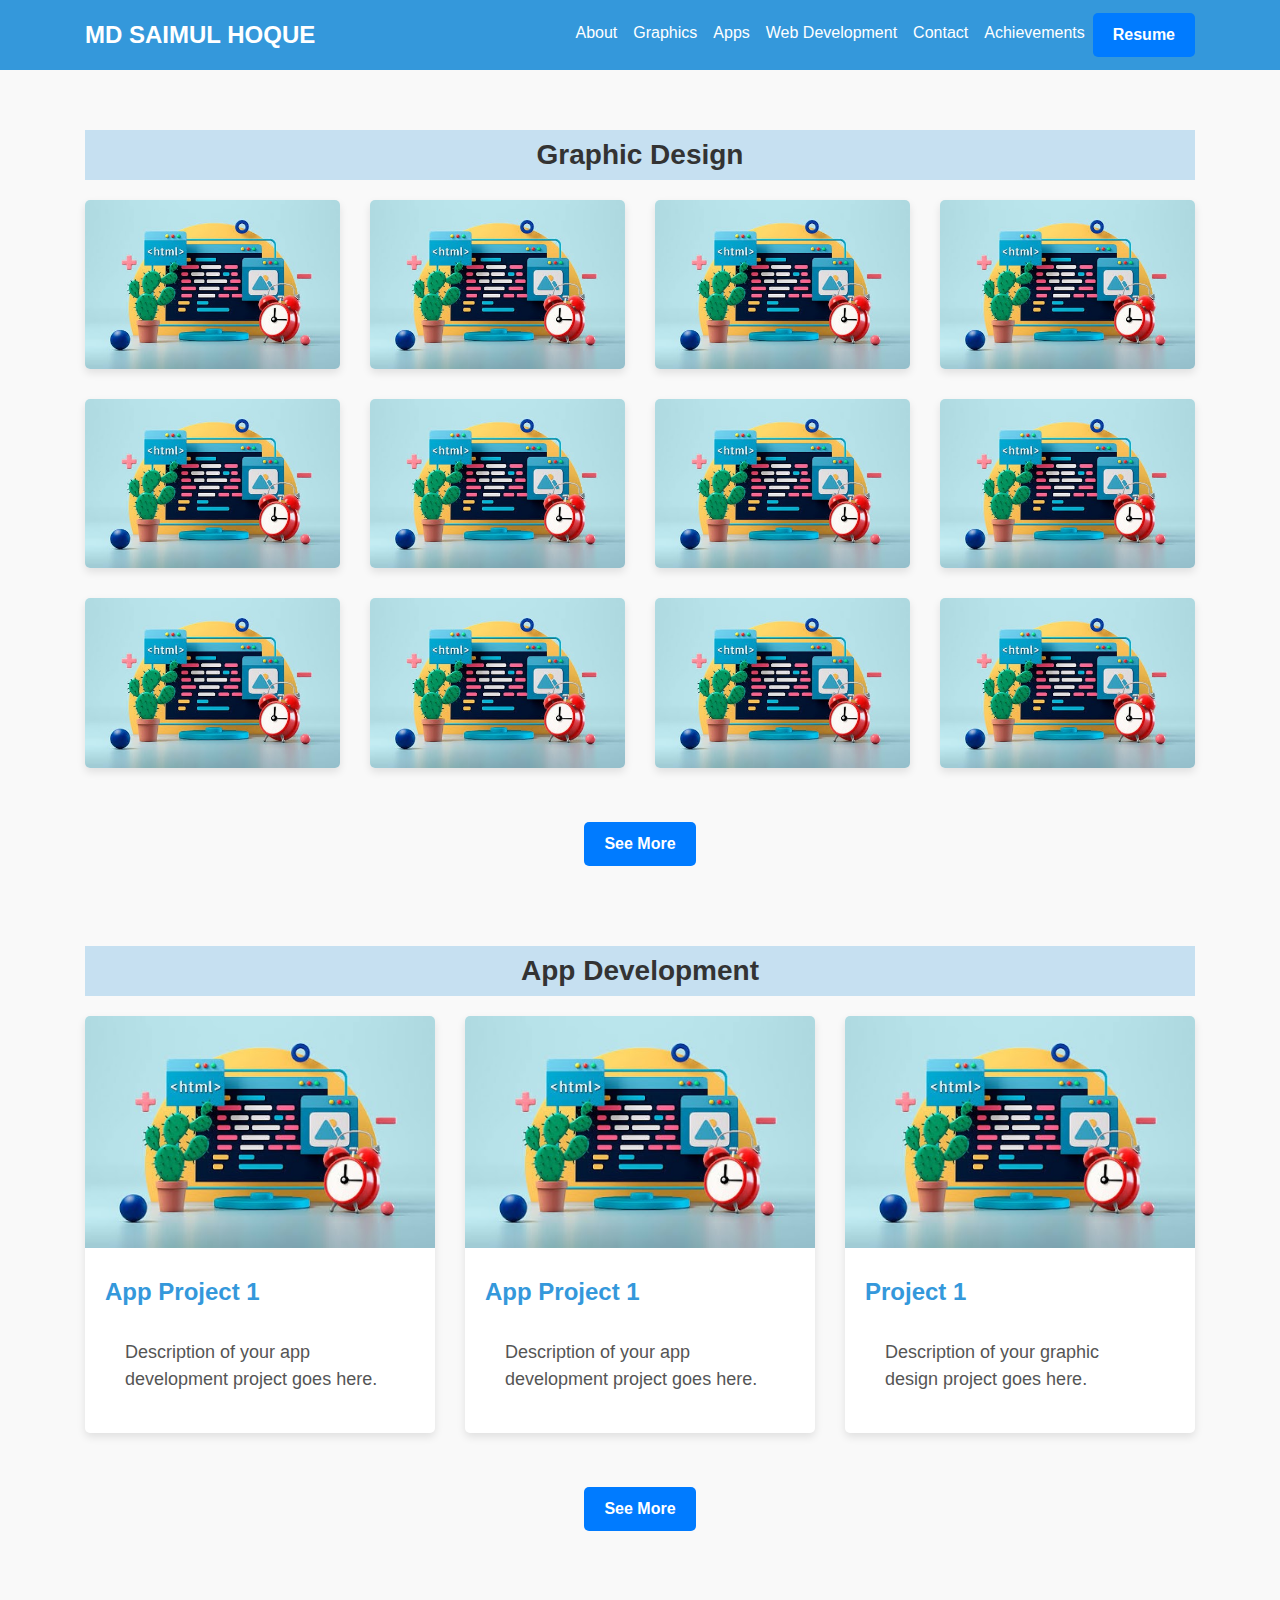
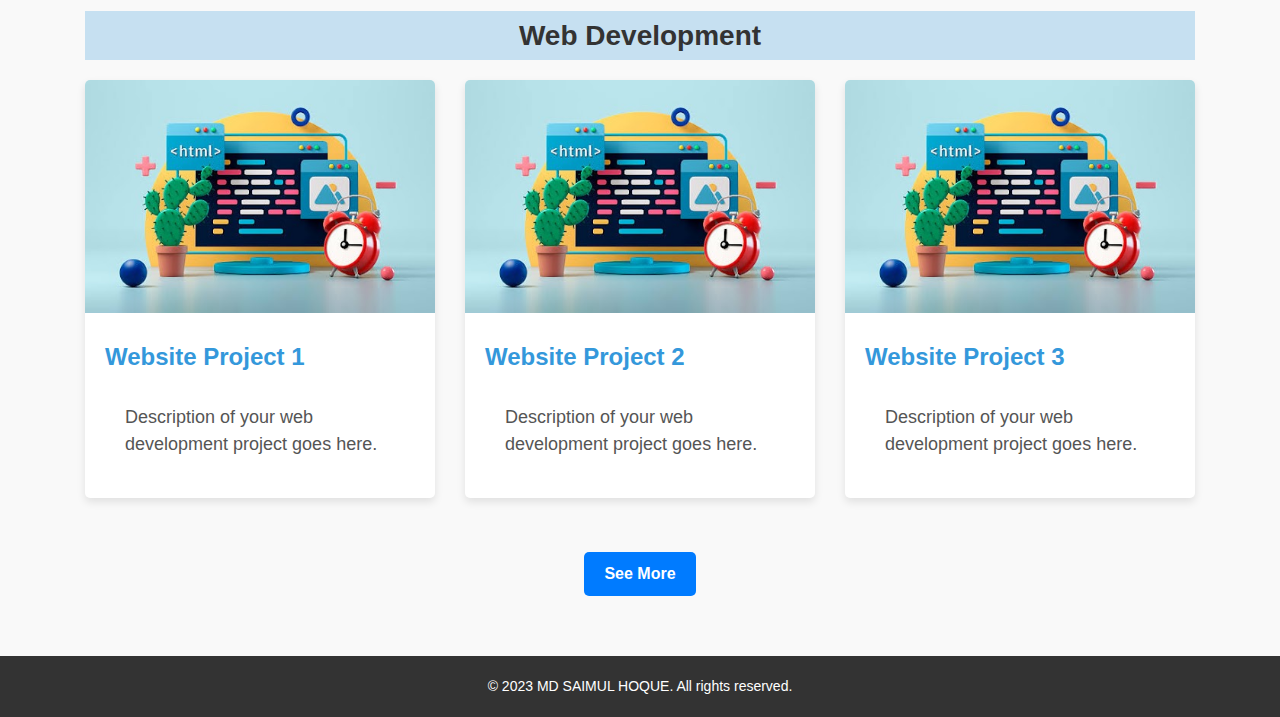
<file: index.html>
<!DOCTYPE html>
<html lang="en">
<head>
    <meta charset="UTF-8">
    <meta name="viewport" content="width=device-width, initial-scale=1.0">
    <title>Graphic Designer Portfolio</title>
    <!-- Add Bootstrap CSS link here -->
    <link rel="stylesheet" href="https://maxcdn.bootstrapcdn.com/bootstrap/4.5.2/css/bootstrap.min.css">
    <link rel="stylesheet" href="https://cdnjs.cloudflare.com/ajax/libs/font-awesome/5.15.3/css/all.min.css">

    <!-- Add custom CSS for styling -->
    <link rel="stylesheet" href="styles.css">

    
</head>
<body>

    <!-- Navbar -->
<nav class="navbar navbar-expand-lg navbar-light" style="background-color: #3498db;">
    <div class="container">
        <a class="navbar-brand" href="#" style="color: #fff; font-size: 24px; font-weight: bold;">MD SAIMUL HOQUE</a>
        <button class="navbar-toggler" type="button" data-toggle="collapse" data-target="#navbarNav" aria-controls="navbarNav" aria-expanded="false" aria-label="Toggle navigation">
            <span class="navbar-toggler-icon"></span>
        </button>
        <div class="collapse navbar-collapse" id="navbarNav">
            <ul class="navbar-nav ml-auto">
                <li class="nav-item">
                    <a class="nav-link" href="#about" style="color: #fff; font-family: 'Poppins', sans-serif;">About</a>
                </li>
                <li class="nav-item">
                    <a class="nav-link" href="#graphics" style="color: #fff; font-family: 'Poppins', sans-serif;">Graphics</a>
                </li>
    
                <li class="nav-item">
                    <a class="nav-link" href="#apps" style="color: #fff; font-family: 'Poppins', sans-serif;">Apps</a>
                </li>
                <li class="nav-item">
                    <a class="nav-link" href="#web-development" style="color: #fff; font-family: 'Poppins', sans-serif;">Web Development</a>
                </li>
                <li class="nav-item">
                    <a class="nav-link" href="#contact" style="color: #fff; font-family: 'Poppins', sans-serif;">Contact</a>
                </li>

                <li class="nav-item">
                    <a class="nav-link" href="#web-development" style="color: #fff; font-family: 'Poppins', sans-serif;">Achievements</a>
                </li>

                <li class="nav-item">
                    <button class="btn btn-primary" onclick="goToMyResumePage()">Resume</button>
                </li>

            </ul>
        </div>
    </div>
</nav>



    
<section id="portfolio">
    <div class="container">

        
        <!-- Graphics Section -->
        <section id="graphics">
            <h3 style="background-color: #3498db41; padding: 8px;">Graphic Design</h3>
            <div class="row">
                <div class="col-md-3">
                    <div class="card">
                        <img src="banner.jpg" class="card-img-top" alt="Graphic Design Item 1">
 
                        
                    </div>
                </div>

                <div class="col-md-3">
                    <div class="card">
                        <img src="banner.jpg" class="card-img-top" alt="Graphic Design Item 1">

                    </div>
                </div>

                <div class="col-md-3">
                    <div class="card">
                        <img src="banner.jpg" class="card-img-top" alt="Graphic Design Item 1">
           
                    </div>
                </div>

                <div class="col-md-3">
                    <div class="card">
                        <img src="banner.jpg" class="card-img-top" alt="Graphic Design Item 1">
          
                    </div>
                </div>

                <div class="col-md-3">
                    <div class="card">
                        <img src="banner.jpg" class="card-img-top" alt="Graphic Design Item 1">
            
                    </div>
                </div>

                <div class="col-md-3">
                    <div class="card">
                        <img src="banner.jpg" class="card-img-top" alt="Graphic Design Item 1">
           
                    </div>
                </div>

                <div class="col-md-3">
                    <div class="card">
                        <img src="banner.jpg" class="card-img-top" alt="Graphic Design Item 1">
           
                    </div>
                </div>

                <div class="col-md-3">
                    <div class="card">
                        <img src="banner.jpg" class="card-img-top" alt="Graphic Design Item 1">
           
                    </div>
                </div>

                <div class="col-md-3">
                    <div class="card">
                        <img src="banner.jpg" class="card-img-top" alt="Graphic Design Item 1">
           
                    </div>
                </div>

                <div class="col-md-3">
                    <div class="card">
                        <img src="banner.jpg" class="card-img-top" alt="Graphic Design Item 1">
           
                    </div>
                </div>

                <div class="col-md-3">
                    <div class="card">
                        <img src="banner.jpg" class="card-img-top" alt="Graphic Design Item 1">
               
                    </div>
                </div>

                <div class="col-md-3">
                    <div class="card">
                        <img src="banner.jpg" class="card-img-top" alt="Graphic Design Item 1">
                        <!-- <div class="card-body">
                            <h5 class="card-title">Project 1</h5>
                            <p class="card-text">Description of your graphic design project goes here.</p>
                        </div> -->
                    </div>
                </div>

                
                <!-- Add more graphic design items as needed -->
            </div>
              <!-- "See More" button/link -->
              <div class="text-center mt-4">
                <a href="all-graphics.html" class="btn btn-primary">See More</a>
            </div>
        </section>


        

        <!-- Apps Section -->
        <section id="apps">
            <h3 style="background-color: #3498db41; padding: 8px;">App Development</h3>
            <div class="row">
                <div class="col-md-4">
                    <div class="card">
                        <img src="banner.jpg" class="card-img-top" alt="App Development Item 1">
                        <div class="card-body">
                            <h5 class="card-title">App Project 1</h5>
                            <p class="card-text">Description of your app development project goes here.</p>
                        </div>
                    </div>
                </div>

                <div class="col-md-4">
                    <div class="card">
                        <img src="banner.jpg" class="card-img-top" alt="App Development Item 1">
                        <div class="card-body">
                            <h5 class="card-title">App Project 1</h5>
                            <p class="card-text">Description of your app development project goes here.</p>
                        </div>
                    </div>
                </div>

                <div class="col-md-4">
                    <div class="card">
                        <img src="banner.jpg" class="card-img-top" alt="Graphic Design Item 1">
                        <div class="card-body">
                            <h5 class="card-title">Project 1</h5>
                            <p class="card-text">Description of your graphic design project goes here.</p>
                        </div>
                    </div>
                </div>

                <!-- Add more app development items as needed -->
            </div>
             <!-- "See More" button/link -->
             <div class="text-center mt-4">
                <a href="all-apps.html" class="btn btn-primary">See More</a>
            </div>
        </section>




        <!-- Web Development Section -->
        <section id="web-development">
            <h3 style="background-color: #3498db41; padding: 8px;">Web Development</h3>
            <div class="row">
                <div class="col-md-4">
                    <div class="card">
                        <img src="banner.jpg" class="card-img-top" alt="Web Development Item 1">
                        <div class="card-body">
                            <h5 class="card-title">Website Project 1</h5>
                            <p class="card-text">Description of your web development project goes here.</p>
                        </div>
                    </div>
                </div>
        
                <div class="col-md-4">
                    <div class="card">
                        <img src="banner.jpg" class="card-img-top" alt="Web Development Item 2">
                        <div class="card-body">
                            <h5 class="card-title">Website Project 2</h5>
                            <p class="card-text">Description of your web development project goes here.</p>
                        </div>
                    </div>
                </div>
        
                <div class="col-md-4">
                    <div class="card">
                        <img src="banner.jpg" class="card-img-top" alt="Web Development Item 3">
                        <div class="card-body">
                            <h5 class="card-title">Website Project 3</h5>
                            <p class="card-text">Description of your web development project goes here.</p>
                        </div>
                    </div>
                </div>
                <!-- Add more web development items as needed -->
            </div>
        
           <!-- "See More" button/link -->
           <div class="text-center mt-4">
            <a href="all-webs.html" class="btn btn-primary">See More</a>
        </div>
        </section>
        


    </div>
</section>


<!-- Go to Top Anchor -->
<a id="goToTopBtn" href="#top" class="btn btn-primary">
    <i class="fas fa-arrow-up"></i>
</a>

 <!-- Footer -->
 <footer class="footer">
    <div class="container">
        <div class="row">
            <div class="col-md-12">
                <p>&copy; 2023 MD SAIMUL HOQUE. All rights reserved.</p>
            </div>
        </div>
    </div>
</footer>

<!-- Add Bootstrap JS and jQuery scripts -->
<script src="https://code.jquery.com/jquery-3.5.1.slim.min.js"></script>
<script src="https://cdn.jsdelivr.net/npm/@popperjs/core@2.5.3/dist/umd/popper.min.js"></script>
<script src="https://maxcdn.bootstrapcdn.com/bootstrap/4.5.2/js/bootstrap.min.js"></script>

<script>
    document.addEventListener("DOMContentLoaded", function() {
        // Select all links with the "nav-link" class
        const links = document.querySelectorAll(".nav-link");
    
        // Add a click event listener to each link
        links.forEach(function(link) {
            link.addEventListener("click", function(event) {
                event.preventDefault();
    
                // Get the target section's ID from the link's href attribute
                const targetId = this.getAttribute("href").substring(1);
                const targetSection = document.getElementById(targetId);
    
                if (targetSection) {
                    // Calculate the offset based on the height of the fixed navbar
                    const navbarHeight = document.querySelector("nav").offsetHeight;
                    const targetOffset = targetSection.offsetTop - navbarHeight;
    
                    // Scroll to the target section with smooth behavior
                    window.scrollTo({
                        top: targetOffset,
                        behavior: "smooth"
                    });
                }
            });
        });
    });
    </script>

<script>
    document.addEventListener('keydown', function(event) {
        if (event.key === 'PrintScreen' || event.key === 'F12' || (event.ctrlKey && (event.key === 'c' || event.key === 'u' || event.key === 'a'))) {
            event.preventDefault(); // Prevent default browser behavior
            alert('Screenshot capture is disabled on this website.');
        }
    });
</script>

<script>
    // Show or hide the "Go to Top" button based on scroll position
    window.addEventListener("scroll", function () {
        var scrollToTopBtn = document.getElementById("goToTopBtn");

        if (document.documentElement.scrollTop > 100) {
            scrollToTopBtn.style.display = "block";
        } else {
            scrollToTopBtn.style.display = "none";
        }
    });

 // Function to scroll to the top of the page smoothly
function goToTop() {
    // Get the current scroll position
    const currentPosition = window.scrollY;

    // Calculate the step size for smooth scrolling
    const stepSize = Math.max(currentPosition / 20, 20);

    // Define the function that will be called on each animation frame
    function scrollStep() {
        // Calculate the new scroll position
        const newPosition = currentPosition - stepSize;

        // Scroll to the new position
        window.scrollTo(0, newPosition);

        // If we haven't reached the top yet, continue scrolling
        if (newPosition > 0) {
            requestAnimationFrame(scrollStep);
        }
    }

    // Start the smooth scrolling animation
    requestAnimationFrame(scrollStep);
}


</script>

<script>
    function goToMyResumePage() {
        // You can use JavaScript to redirect to another URL
        // For example, if your resume page is "resume.html":
        window.location.href = 'resume.html';
    }
</script>

</body>
</html>
</file>
<file: styles.css>
body {
    user-select: none;
    -webkit-user-select: none;
    -moz-user-select: none;
    -ms-user-select: none;
    font-family: 'Poppins', sans-serif;
}

/* Style the background color of the navbar */
.navbar {
    font-family: 'Poppins', sans-serif;
    background-color: #3498db;
    padding: 12px
}
.nav-link {
    color: #fff;
 
}

/* Style the navbar brand (logo or title) */
.navbar-brand {
    color: #fff;
    font-size: 24px;

}

/* Style the navigation links */
.navbar-nav .nav-link {
    color: #fff;
}

/* Change the color of the navbar-toggler icon */
.navbar-toggler-icon {
    background-color: #fff;
}

/* Add hover effect to navigation links */
.navbar-nav .nav-link:hover {
    background-color: #2980b9;
    color: #fff;
}

/* Portfolio section styles */
#portfolio {
    padding: 20px 0;
    background-color: #f9f9f9;
}

#portfolio h2 {
    font-size: 36px;
    font-weight: 700;
    margin-bottom: 40px;
    text-align: center;
}

/* Sub-sections */
section {
    padding: 40px 0;
}

section h3 {
    font-size: 28px;
    font-weight: 600;
    margin-bottom: 20px;
    text-align: center;
    color: #333;
}

/* Card styles */
.card {
    border: none;
    transition: transform 0.3s ease;
    margin-bottom: 30px;
    background-color: #fff;
    box-shadow: 0px 4px 8px rgba(0, 0, 0, 0.1);
    border-radius: 5px;
    overflow: hidden;
    
}

.card:hover {
    transform: scale(1.05);
    box-shadow: 0px 8px 16px rgba(0, 0, 0, 0.2);
}

.card-title {
    font-size: 24px;
    font-weight: 600;
    margin-top: 10px;
    color: #3498db;
}

.card-text {
    font-size: 18px;
    color: #555;
    padding: 20px;
}

.card-img-top {
    max-width: 100%;
    height: auto;
}

 /* "See More" button */
 .btn-primary {
    background-color: #3498db;
    color: #fff;
    font-weight: bold;
}

/* Go to Top button styles */
#goToTopBtn {
    position: fixed;
    bottom: 20px;
    right: 20px;
    display: none;
    z-index: 999;
}


/* Footer styles */
.footer {
    background-color: #333; /* Background color for the footer */
    color: #fff; /* Text color for the footer */
    padding: 20px 0; /* Add some padding for spacing */
    text-align: center; /* Center-align text in the footer */
}

/* Style the copyright text */
.footer p {
    font-size: 14px; /* Adjust the font size as needed */
    margin-bottom: 0; /* Remove default margin */
}

/* Style links in the footer (if applicable) */
.footer a {
    color: #fff; /* Link color */
    text-decoration: none; /* Remove underline by default */
    transition: color 0.3s; /* Add a smooth color transition on hover */
}

/* Style links on hover */
.footer a:hover {
    color: #3498db; /* Change the link color on hover */
}



/* Style the button */
.btn {
    padding: 10px 20px; /* Add padding to the button */
    background-color: #007bff; /* Set button background color */
    color: #fff; /* Set button text color */
    border: none; /* Remove button border */
    border-radius: 5px; /* Add rounded corners */
}

.btn:hover {
    background-color: #0056b3; /* Change button background color on hover */
}
</file>
